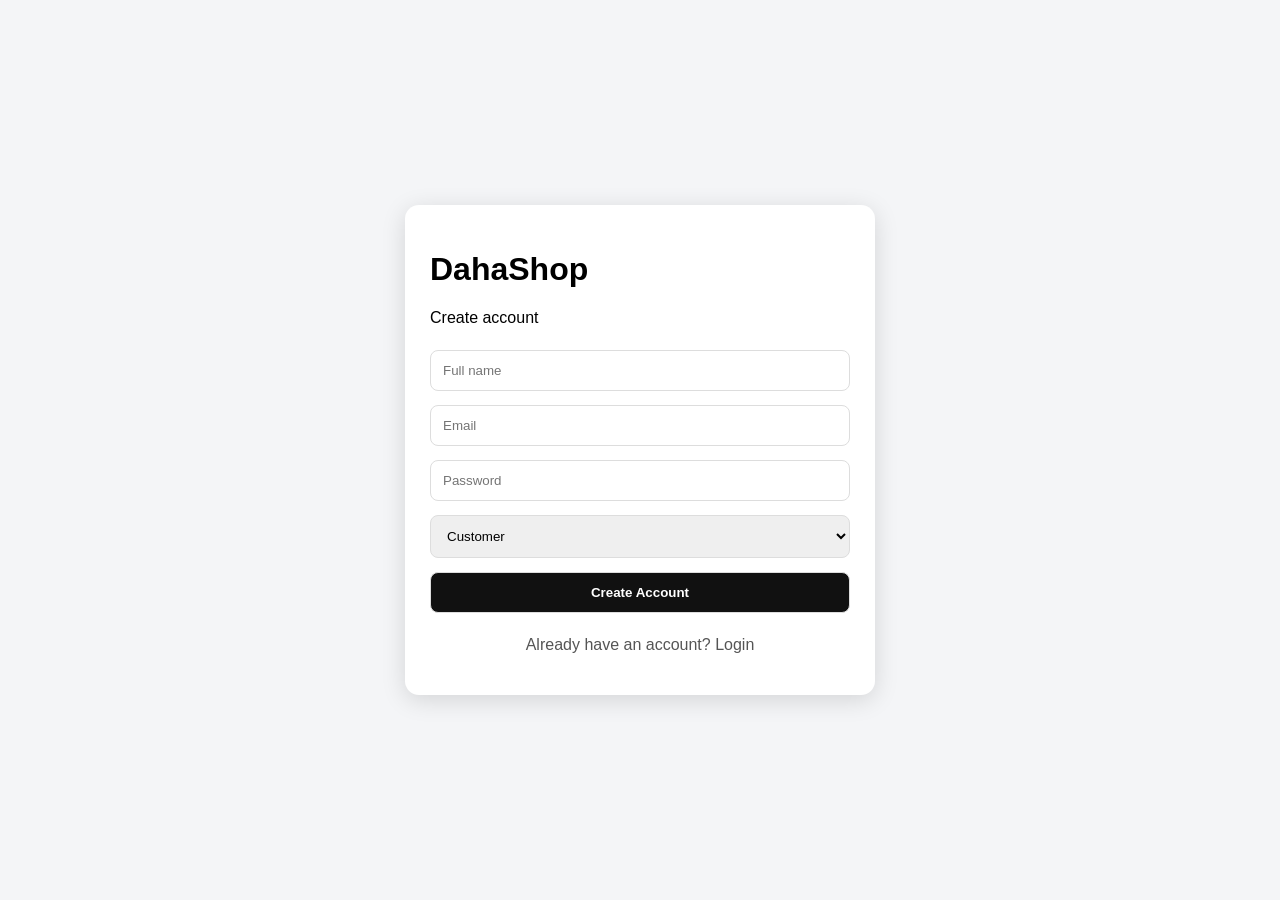
<file: index.html>
<!doctype html><html><head><meta charset="utf-8"><meta name="viewport" content="width=device-width,initial-scale=1"><title>DahaShop Login</title>
<style>body{font-family:Arial;background:#f4f5f7;margin:0;display:grid;place-items:center;min-height:100vh}.box{background:white;padding:25px;border-radius:14px;width:min(420px,90%);box-shadow:0 5px 25px #0002}input,select,button{width:100%;padding:12px;margin:7px 0;border-radius:8px;border:1px solid #ddd;box-sizing:border-box}button{background:#111;color:#fff;font-weight:bold;cursor:pointer}.switch{text-align:center;color:#555;cursor:pointer}.hidden{display:none}.msg{padding:10px;background:#eee;border-radius:8px}</style></head>
<body><div class="box"><h1>DahaShop</h1><p id="title">Create account</p>
<div id="register"><input id="name" placeholder="Full name"><input id="email" type="email" placeholder="Email"><input id="password" type="password" placeholder="Password"><select id="role"><option value="customer">Customer</option><option value="seller">Seller</option></select><button onclick="register()">Create Account</button><p class="switch" onclick="toggle()">Already have an account? Login</p></div>
<div id="login" class="hidden"><input id="lemail" type="email" placeholder="Email"><input id="lpassword" type="password" placeholder="Password"><button onclick="login()">Login</button><p class="switch" onclick="toggle()">Create a new account</p></div><div id="msg"></div></div>
<script>
const api="/api";
function toggle(){registerBox.classList.toggle("hidden");loginBox.classList.toggle("hidden");title.textContent=loginBox.classList.contains("hidden")?"Create account":"Login"}
const registerBox=document.getElementById("register"),loginBox=document.getElementById("login"),title=document.getElementById("title");
async function register(){let r=await fetch(api+"/register",{method:"POST",headers:{"Content-Type":"application/json"},body:JSON.stringify({name:name.value,email:email.value,password:password.value,role:role.value})});let x=await r.json();msg(x)}
async function login(){let r=await fetch(api+"/login",{method:"POST",headers:{"Content-Type":"application/json"},body:JSON.stringify({email:lemail.value,password:lpassword.value})});let x=await r.json();msg(x);if(x.token)localStorage.setItem("dahaToken",x.token)}
function msg(x){document.getElementById("msg").textContent=x.error||"Success! Token saved. Connect this login to your storefront/dashboard."}
</script></body></html>
</file>
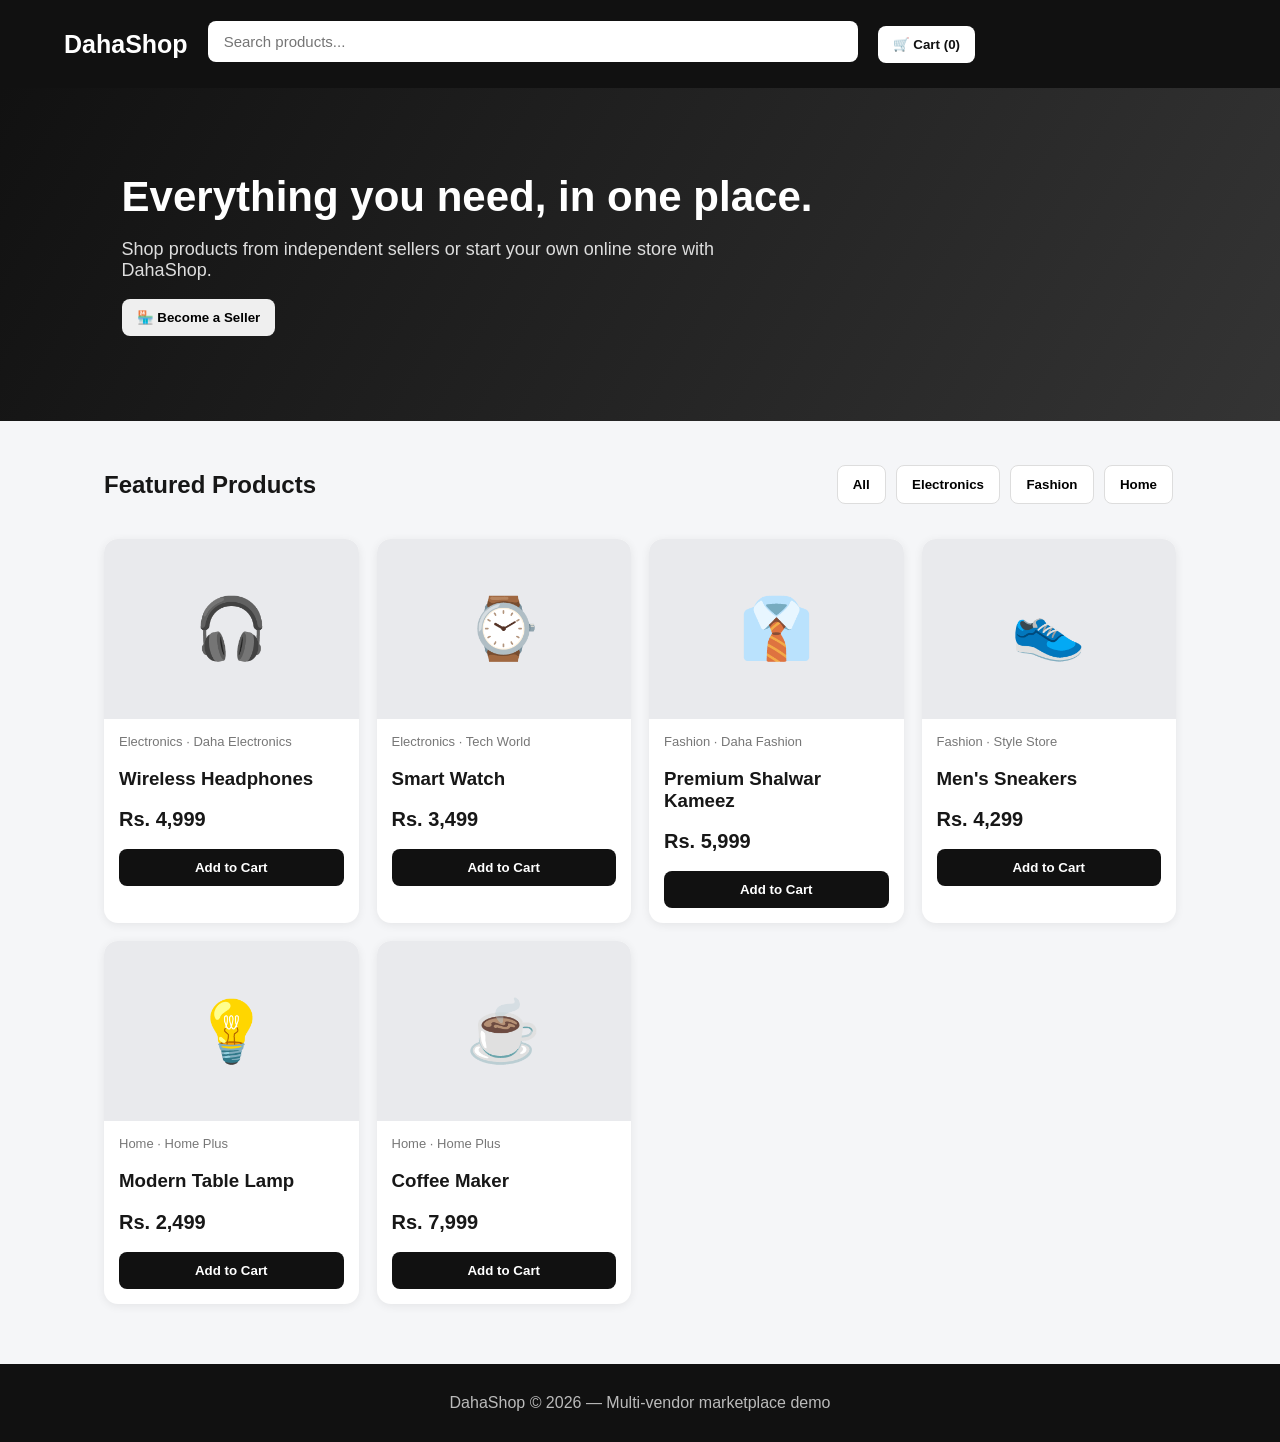
<file: DahaShop.html>
<!DOCTYPE html>
<html lang="en">
<head>
<meta charset="UTF-8">
<meta name="viewport" content="width=device-width, initial-scale=1.0">
<title>DahaShop — Online Marketplace</title>
<style>
*{box-sizing:border-box}body{margin:0;font-family:Arial,sans-serif;background:#f5f6f8;color:#171717}
header{background:#111;color:#fff;padding:14px 5%;display:flex;align-items:center;gap:20px;position:sticky;top:0;z-index:10}
.logo{font-size:25px;font-weight:800;color:#fff}.search{flex:1;max-width:650px;padding:12px 16px;border:0;border-radius:8px;font-size:15px}
button{border:0;border-radius:8px;padding:11px 15px;font-weight:700;cursor:pointer}.cart{background:#fff;color:#111}
.hero{padding:55px 5%;background:linear-gradient(120deg,#111,#343434);color:#fff}.hero h1{font-size:42px;margin:0 0 12px}.hero p{font-size:18px;color:#ddd;max-width:650px}
.container{max-width:1200px;margin:auto;padding:30px 5%}.toolbar{display:flex;justify-content:space-between;gap:10px;align-items:center;margin-bottom:20px;flex-wrap:wrap}
.categories button{background:#fff;margin:3px;border:1px solid #ddd}.grid{display:grid;grid-template-columns:repeat(auto-fit,minmax(210px,1fr));gap:18px}
.card{background:#fff;border-radius:14px;overflow:hidden;box-shadow:0 2px 10px #00000012}.pic{height:180px;background:#e9eaed;display:flex;align-items:center;justify-content:center;font-size:60px}.cardbody{padding:15px}.price{font-size:20px;font-weight:800;margin:8px 0}.muted{color:#777;font-size:13px}.add{background:#111;color:#fff;width:100%;margin-top:10px}
.modal{display:none;position:fixed;inset:0;background:#0008;z-index:20;align-items:center;justify-content:center;padding:20px}.box{background:#fff;border-radius:15px;padding:25px;max-width:500px;width:100%;max-height:90vh;overflow:auto}.box h2{margin-top:0}
input,select{width:100%;padding:12px;margin:7px 0 12px;border:1px solid #ddd;border-radius:8px}label{font-size:13px;font-weight:700}
.row{display:flex;gap:10px}.row>*{flex:1}.close{float:right;background:#eee}.checkout{background:#111;color:#fff;width:100%;margin-top:12px}
footer{background:#111;color:#bbb;text-align:center;padding:30px;margin-top:30px}
@media(max-width:650px){header{flex-wrap:wrap}.search{order:3;flex-basis:100%;max-width:none}.hero h1{font-size:32px}.row{flex-direction:column}}
</style>
</head>
<body>
<header>
  <div class="logo">DahaShop</div>
  <input id="search" class="search" placeholder="Search products..." oninput="renderProducts()">
  <button class="cart" onclick="openCart()">🛒 Cart (<span id="count">0</span>)</button>
</header>

<section class="hero">
  <div class="container">
    <h1>Everything you need, in one place.</h1>
    <p>Shop products from independent sellers or start your own online store with DahaShop.</p>
    <button onclick="openSeller()">🏪 Become a Seller</button>
  </div>
</section>

<main class="container">
  <div class="toolbar">
    <h2>Featured Products</h2>
    <div class="categories">
      <button onclick="filterCat('All')">All</button>
      <button onclick="filterCat('Electronics')">Electronics</button>
      <button onclick="filterCat('Fashion')">Fashion</button>
      <button onclick="filterCat('Home')">Home</button>
    </div>
  </div>
  <div id="products" class="grid"></div>
</main>

<footer>DahaShop © 2026 — Multi-vendor marketplace demo</footer>

<div id="modal" class="modal" onclick="if(event.target===this)closeModal()"><div class="box" id="box"></div></div>

<script>
const products=[
{id:1,name:"Wireless Headphones",price:4999,cat:"Electronics",emoji:"🎧",seller:"Daha Electronics"},
{id:2,name:"Smart Watch",price:3499,cat:"Electronics",emoji:"⌚",seller:"Tech World"},
{id:3,name:"Premium Shalwar Kameez",price:5999,cat:"Fashion",emoji:"👔",seller:"Daha Fashion"},
{id:4,name:"Men's Sneakers",price:4299,cat:"Fashion",emoji:"👟",seller:"Style Store"},
{id:5,name:"Modern Table Lamp",price:2499,cat:"Home",emoji:"💡",seller:"Home Plus"},
{id:6,name:"Coffee Maker",price:7999,cat:"Home",emoji:"☕",seller:"Home Plus"}
];
let cart=JSON.parse(localStorage.getItem("dahaCart")||"[]"), category="All";

function money(n){return "Rs. "+n.toLocaleString()}
function renderProducts(){
 const q=document.getElementById("search").value.toLowerCase();
 const list=products.filter(p=>(category==="All"||p.cat===category)&&p.name.toLowerCase().includes(q));
 document.getElementById("products").innerHTML=list.map(p=>`
 <div class="card"><div class="pic">${p.emoji}</div><div class="cardbody">
 <div class="muted">${p.cat} · ${p.seller}</div><h3>${p.name}</h3><div class="price">${money(p.price)}</div>
 <button class="add" onclick="add(${p.id})">Add to Cart</button></div></div>`).join("");
}
function filterCat(c){category=c;renderProducts()}
function add(id){cart.push(products.find(p=>p.id===id));save();alert("Added to cart!")}
function save(){localStorage.setItem("dahaCart",JSON.stringify(cart));document.getElementById("count").textContent=cart.length}
function openCart(){
 let total=cart.reduce((a,p)=>a+p.price,0);
 document.getElementById("box").innerHTML=`<button class="close" onclick="closeModal()">✕</button><h2>Your Cart</h2>
 ${cart.length?cart.map((p,i)=>`<p><b>${p.name}</b><br>${money(p.price)} <button onclick="removeItem(${i})">Remove</button></p>`).join(""):"<p>Your cart is empty.</p>"}
 <hr><h3>Total: ${money(total)}</h3>${cart.length?`<button class="checkout" onclick="openCheckout()">Proceed to Checkout</button>`:""}`;
 document.getElementById("modal").style.display="flex";
}
function removeItem(i){cart.splice(i,1);save();openCart()}
function openCheckout(){
 document.getElementById("box").innerHTML=`<button class="close" onclick="openCart()">←</button><h2>Checkout</h2>
 <label>Full Name</label><input id="name" placeholder="Your name"><label>Phone</label><input id="phone" placeholder="03XXXXXXXXX">
 <label>Delivery Address</label><input id="address" placeholder="Complete address">
 <label>Payment Method</label><select id="pay"><option>Cash on Delivery</option><option>EasyPaisa</option><option>JazzCash</option></select>
 <button class="checkout" onclick="placeOrder()">Place Order</button>`;
}
function placeOrder(){
 if(!document.getElementById("name").value||!document.getElementById("phone").value||!document.getElementById("address").value){alert("Please fill all fields.");return}
 const method=document.getElementById("pay").value;
 alert("Order placed successfully! Payment method: "+method+"\\n\\nDemo checkout — real payment API can be connected later.");
 cart=[];save();closeModal();
}
function openSeller(){
 document.getElementById("box").innerHTML=`<button class="close" onclick="closeModal()">✕</button><h2>Start Selling on DahaShop</h2>
 <p>Create your seller account and start building your store.</p>
 <label>Shop Name</label><input placeholder="Your shop name">
 <label>Your Name</label><input placeholder="Full name">
 <label>Phone</label><input placeholder="03XXXXXXXXX">
 <label>Password</label><input type="password" placeholder="Create password">
 <button class="checkout" onclick="alert('Seller registration demo created! Backend/database will be connected in the next version.')">Create Seller Account</button>`;
 document.getElementById("modal").style.display="flex";
}
function closeModal(){document.getElementById("modal").style.display="none"}
renderProducts();save();
</script>
</body>
</html>
</file>
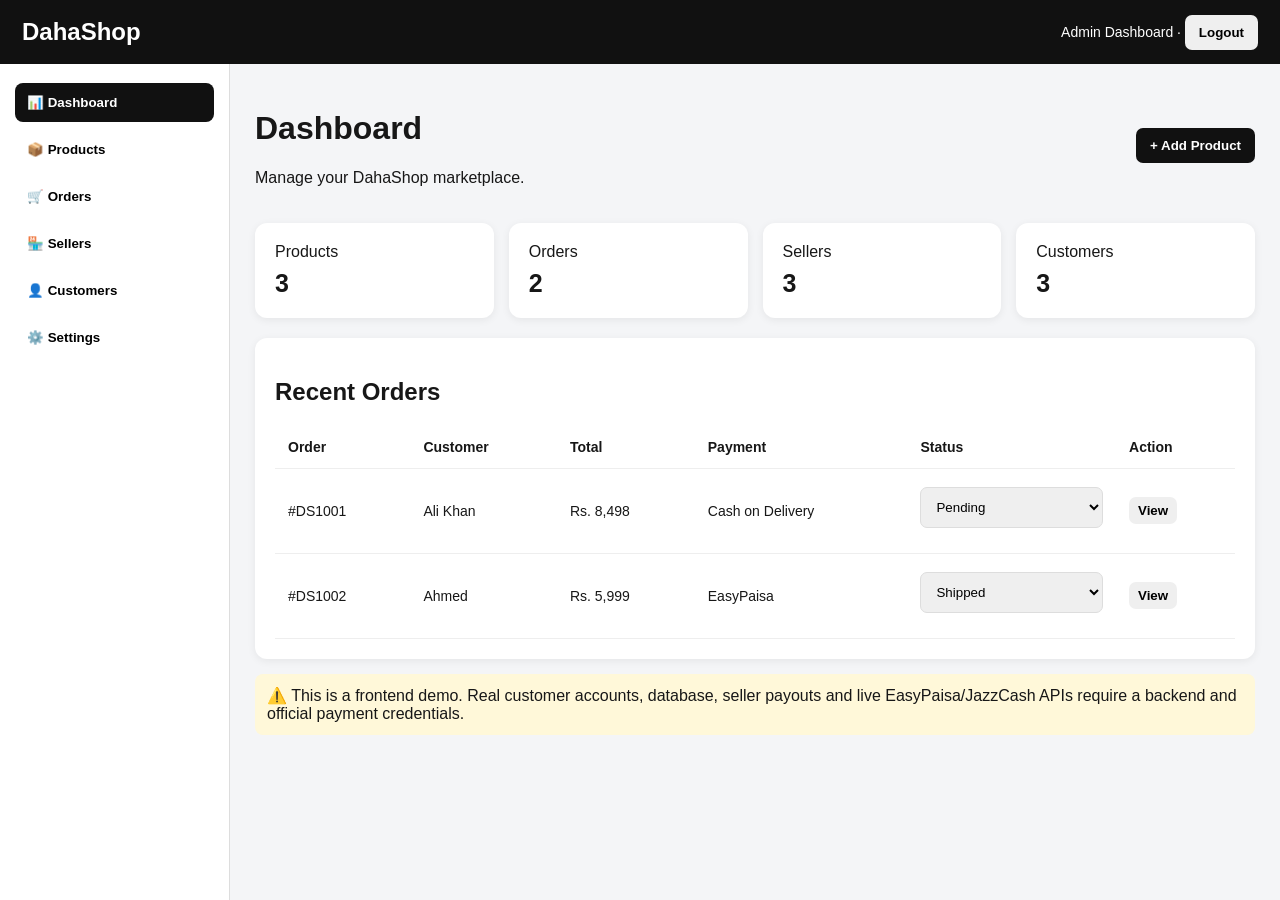
<file: DahaShop_Admin_Seller_Dashboard.html>
<!DOCTYPE html>
<html lang="en">
<head>
<meta charset="UTF-8">
<meta name="viewport" content="width=device-width,initial-scale=1">
<title>DahaShop Admin & Seller Dashboard</title>
<style>
*{box-sizing:border-box}body{margin:0;font-family:Arial,sans-serif;background:#f4f5f7;color:#171717}
nav{height:64px;background:#111;color:#fff;display:flex;align-items:center;justify-content:space-between;padding:0 22px}
.logo{font-size:24px;font-weight:800}.user{font-size:14px}
.layout{display:flex;min-height:calc(100vh - 64px)}aside{width:230px;background:#fff;border-right:1px solid #ddd;padding:15px}
aside button{width:100%;background:#fff;text-align:left;margin:4px 0;padding:12px;border-radius:8px}
aside button.active{background:#111;color:#fff}
main{flex:1;padding:25px;max-width:1400px}.top{display:flex;justify-content:space-between;align-items:center;gap:10px;flex-wrap:wrap}
.stats{display:grid;grid-template-columns:repeat(4,1fr);gap:15px;margin:20px 0}.stat{background:#fff;padding:20px;border-radius:12px;box-shadow:0 2px 8px #0001}.stat b{font-size:25px;display:block;margin-top:8px}
.card{background:#fff;border-radius:12px;padding:20px;margin-top:15px;box-shadow:0 2px 8px #0001}
table{width:100%;border-collapse:collapse}th,td{text-align:left;padding:13px;border-bottom:1px solid #eee;font-size:14px}
button{border:0;border-radius:7px;padding:10px 14px;font-weight:700;cursor:pointer}.primary{background:#111;color:#fff}.danger{background:#fee;color:#b00}.small{padding:6px 9px}
input,select{padding:11px;width:100%;border:1px solid #ddd;border-radius:7px;margin:5px 0 12px}
.grid{display:grid;grid-template-columns:repeat(3,1fr);gap:15px}.product{border:1px solid #eee;padding:15px;border-radius:10px}
.modal{display:none;position:fixed;inset:0;background:#0008;align-items:center;justify-content:center;padding:20px}.modalbox{background:#fff;border-radius:13px;padding:25px;width:100%;max-width:500px;max-height:90vh;overflow:auto}
.notice{background:#fff8d9;padding:12px;border-radius:8px;margin-top:15px}
@media(max-width:800px){.stats{grid-template-columns:repeat(2,1fr)}.grid{grid-template-columns:1fr 1fr}aside{width:190px}}
@media(max-width:600px){.layout{display:block}aside{width:100%;display:flex;overflow:auto}aside button{min-width:130px}.stats{grid-template-columns:1fr 1fr}.grid{grid-template-columns:1fr}main{padding:15px}table{font-size:12px}}
</style>
</head>
<body>
<nav><div class="logo">DahaShop</div><div class="user">Admin Dashboard · <button onclick="logout()">Logout</button></div></nav>
<div class="layout">
<aside>
<button class="active" onclick="show('dashboard',this)">📊 Dashboard</button>
<button onclick="show('products',this)">📦 Products</button>
<button onclick="show('orders',this)">🛒 Orders</button>
<button onclick="show('sellers',this)">🏪 Sellers</button>
<button onclick="show('customers',this)">👤 Customers</button>
<button onclick="show('settings',this)">⚙️ Settings</button>
</aside>
<main id="app"></main>
</div>
<div class="modal" id="modal"><div class="modalbox" id="modalbox"></div></div>

<script>
let data=JSON.parse(localStorage.getItem("dahaAdminData")||"null")||{
products:[
{id:1,name:"Wireless Headphones",price:4999,stock:25,seller:"Daha Electronics"},
{id:2,name:"Smart Watch",price:3499,stock:18,seller:"Tech World"},
{id:3,name:"Premium Shalwar Kameez",price:5999,stock:12,seller:"Daha Fashion"}
],
orders:[
{id:"#DS1001",customer:"Ali Khan",total:8498,payment:"Cash on Delivery",status:"Pending"},
{id:"#DS1002",customer:"Ahmed",total:5999,payment:"EasyPaisa",status:"Shipped"}
],
sellers:["Daha Electronics","Tech World","Daha Fashion"],
customers:["Ali Khan","Ahmed","Murtaza"]
};
function save(){localStorage.setItem("dahaAdminData",JSON.stringify(data))}
function show(page,btn){
document.querySelectorAll("aside button").forEach(x=>x.classList.remove("active"));if(btn)btn.classList.add("active");
if(page==="dashboard")dashboard(); if(page==="products")products(); if(page==="orders")orders(); if(page==="sellers")sellers();if(page==="customers")customers();if(page==="settings")settings();
}
function dashboard(){
app.innerHTML=`<div class="top"><div><h1>Dashboard</h1><p>Manage your DahaShop marketplace.</p></div><button class="primary" onclick="openProduct()">+ Add Product</button></div>
<div class="stats">
<div class="stat">Products<b>${data.products.length}</b></div>
<div class="stat">Orders<b>${data.orders.length}</b></div>
<div class="stat">Sellers<b>${data.sellers.length}</b></div>
<div class="stat">Customers<b>${data.customers.length}</b></div></div>
<div class="card"><h2>Recent Orders</h2>${orderTable(5)}</div>
<div class="notice">⚠️ This is a frontend demo. Real customer accounts, database, seller payouts and live EasyPaisa/JazzCash APIs require a backend and official payment credentials.</div>`;
}
function products(){
app.innerHTML=`<div class="top"><div><h1>Products</h1><p>Add and manage seller products.</p></div><button class="primary" onclick="openProduct()">+ Add Product</button></div>
<div class="card"><table><thead><tr><th>Product</th><th>Price</th><th>Stock</th><th>Seller</th><th>Action</th></tr></thead><tbody>
${data.products.map(p=>`<tr><td>${p.name}</td><td>Rs. ${p.price.toLocaleString()}</td><td>${p.stock}</td><td>${p.seller}</td><td><button class="danger small" onclick="delProduct(${p.id})">Delete</button></td></tr>`).join("")}</tbody></table></div>`;
}
function orders(){
app.innerHTML=`<div class="top"><h1>Orders</h1><button class="primary" onclick="newDemoOrder()">+ Demo Order</button></div><div class="card">${orderTable(100)}</div>`;
}
function orderTable(n){
return `<table><thead><tr><th>Order</th><th>Customer</th><th>Total</th><th>Payment</th><th>Status</th><th>Action</th></tr></thead><tbody>
${data.orders.slice(0,n).map((o,i)=>`<tr><td>${o.id}</td><td>${o.customer}</td><td>Rs. ${o.total.toLocaleString()}</td><td>${o.payment}</td><td><select onchange="status(${i},this.value)"><option ${o.status==="Pending"?"selected":""}>Pending</option><option ${o.status==="Shipped"?"selected":""}>Shipped</option><option ${o.status==="Delivered"?"selected":""}>Delivered</option><option ${o.status==="Cancelled"?"selected":""}>Cancelled</option></select></td><td><button class="small" onclick="viewOrder(${i})">View</button></td></tr>`).join("")}</tbody></table>`;
}
function sellers(){
app.innerHTML=`<div class="top"><h1>Sellers</h1><button class="primary" onclick="addSeller()">+ Add Seller</button></div>
<div class="grid">${data.sellers.map((s,i)=>`<div class="product"><h3>🏪 ${s}</h3><p class="muted">Seller ID: DS-S${100+i}</p><p>Active store</p><button class="danger small" onclick="removeSeller(${i})">Remove</button></div>`).join("")}</div>`;
}
function customers(){
app.innerHTML=`<h1>Customers</h1><div class="card"><table><tr><th>Name</th><th>Status</th></tr>${data.customers.map(c=>`<tr><td>${c}</td><td>Active</td></tr>`).join("")}</table></div>`;
}
function settings(){
app.innerHTML=`<h1>Settings</h1><div class="card"><h2>Store Settings</h2><label>Store Name</label><input value="DahaShop"><label>Currency</label><select><option>PKR (Rs.)</option><option>USD ($)</option></select><h3>Payment Methods</h3><p>✅ Cash on Delivery</p><p>🟢 EasyPaisa</p><p>🟢 JazzCash</p><button class="primary" onclick="alert('Settings saved in demo mode.')">Save Settings</button></div>`;
}
function openProduct(){
modalbox.innerHTML=`<h2>Add Product</h2><label>Product Name</label><input id="pn" placeholder="e.g. Bluetooth Speaker"><label>Price (PKR)</label><input id="pp" type="number" placeholder="2500"><label>Stock</label><input id="ps" type="number" placeholder="10"><label>Seller</label><select id="pseller">${data.sellers.map(s=>`<option>${s}</option>`).join("")}</select><button class="primary" onclick="addProduct()">Save Product</button> <button onclick="closeModal()">Cancel</button>`;
modal.style.display="flex";
}
function addProduct(){let n=pn.value.trim(),p=Number(pp.value),s=Number(ps.value);if(!n||!p){alert("Enter product name and price.");return}data.products.push({id:Date.now(),name:n,price:p,stock:s||0,seller:pseller.value});save();closeModal();products()}
function delProduct(id){if(confirm("Delete this product?")){data.products=data.products.filter(p=>p.id!==id);save();products()}}
function status(i,v){data.orders[i].status=v;save()}
function viewOrder(i){let o=data.orders[i];alert(`Order ${o.id}\\nCustomer: ${o.customer}\\nTotal: Rs. ${o.total.toLocaleString()}\\nPayment: ${o.payment}\\nStatus: ${o.status}`)}
function newDemoOrder(){data.orders.unshift({id:"#DS"+(1000+data.orders.length+1),customer:"New Customer",total:2499,payment:"JazzCash",status:"Pending"});save();orders()}
function addSeller(){let s=prompt("Enter seller/shop name:");if(s){data.sellers.push(s);save();sellers()}}
function removeSeller(i){if(confirm("Remove seller?")){data.sellers.splice(i,1);save();sellers()}}
function closeModal(){modal.style.display="none"}
function logout(){alert("Demo logout. Real authentication will be added with the backend.")}
dashboard();
</script>
</body>
</html>
</file>
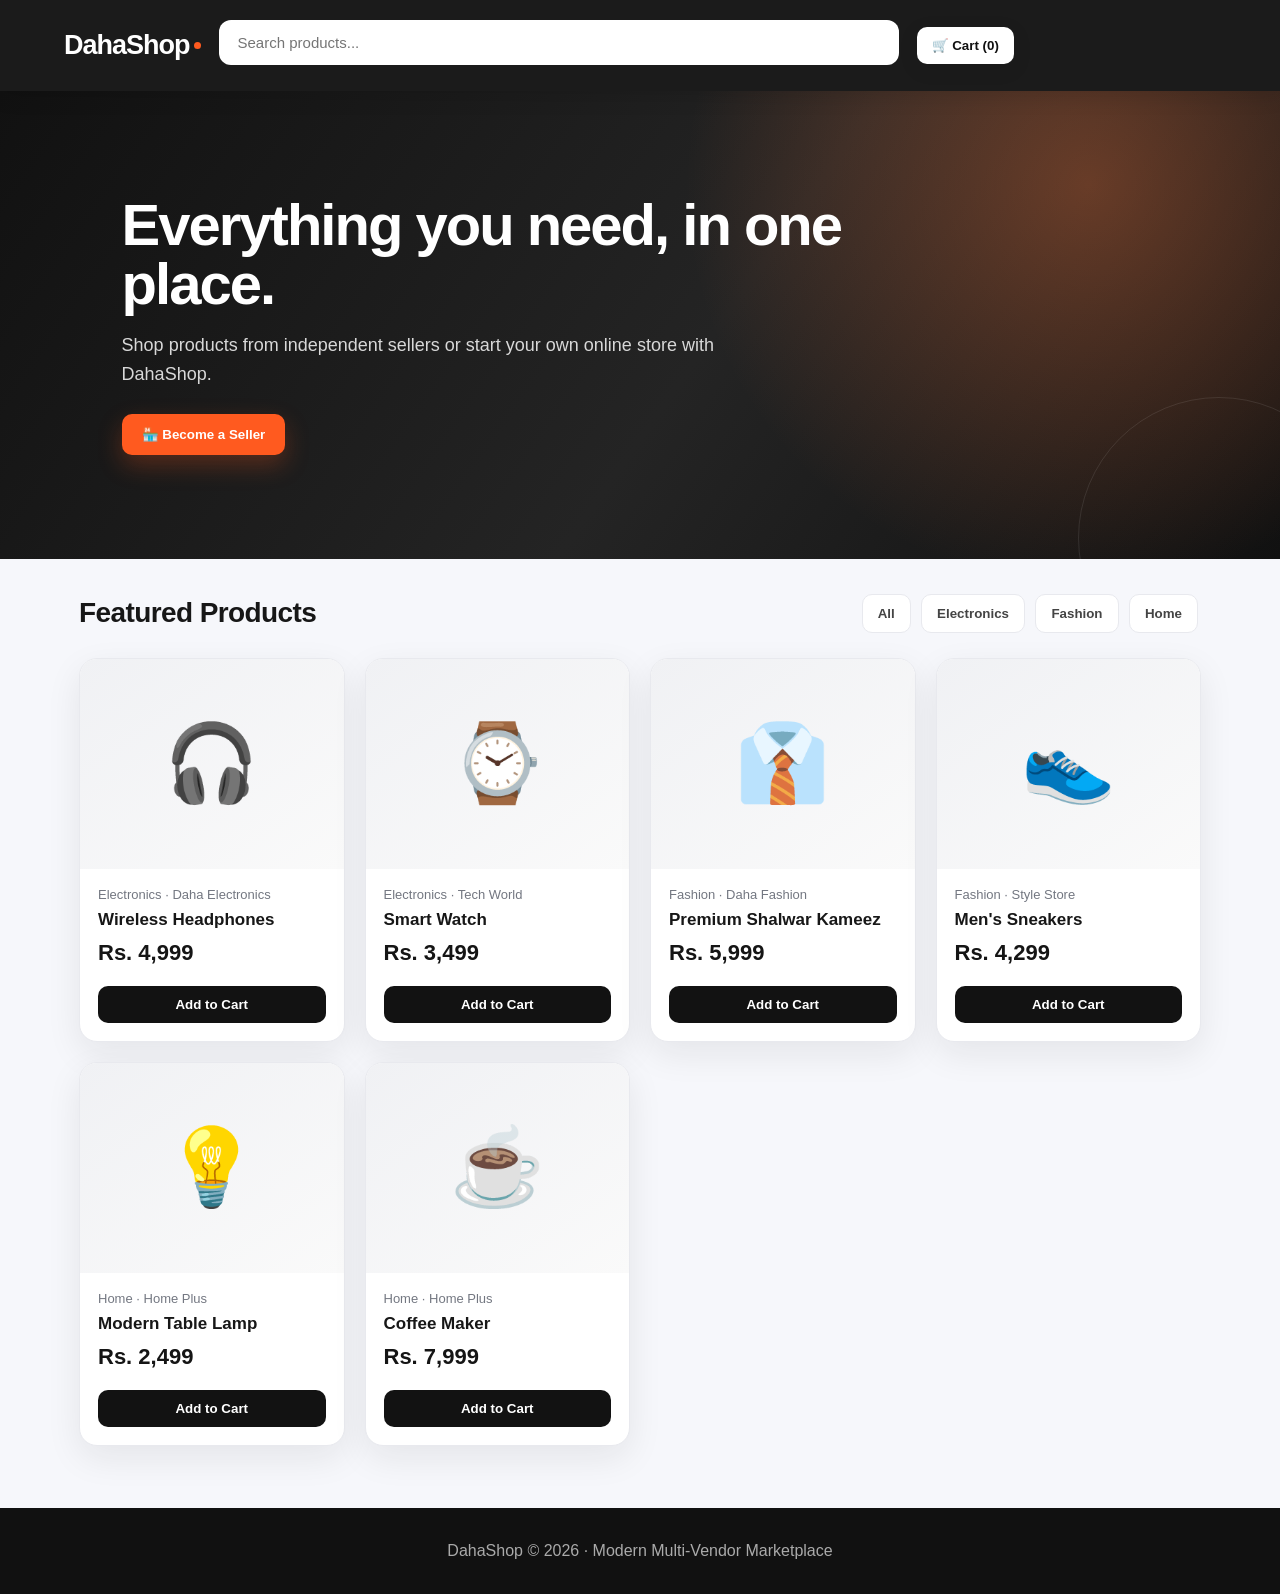
<file: DahaShop_Modern_Look.html>
<!DOCTYPE html>
<html lang="en">
<head>
<meta charset="UTF-8">
<meta name="viewport" content="width=device-width, initial-scale=1.0">
<title>DahaShop — Online Marketplace</title>
<style>
:root{
  --bg:#f6f7fb;--surface:#fff;--text:#171717;--muted:#737781;
  --brand:#ff5a1f;--brand2:#ff7a3d;--dark:#121212;--line:#e8e9ee;
  --shadow:0 12px 35px rgba(20,20,20,.08)
}
*{box-sizing:border-box}
html{scroll-behavior:smooth}
body{margin:0;font-family:Inter,Arial,sans-serif;background:var(--bg);color:var(--text)}
header{background:rgba(18,18,18,.96);backdrop-filter:blur(12px);color:#fff;padding:13px 5%;display:flex;align-items:center;gap:18px;position:sticky;top:0;z-index:10;box-shadow:0 4px 20px #0002}
.logo{font-size:27px;font-weight:900;letter-spacing:-1px;white-space:nowrap}
.logo:after{content:"";display:inline-block;width:7px;height:7px;background:var(--brand);border-radius:50%;margin-left:4px;vertical-align:5px}
.search{flex:1;max-width:680px;padding:13px 18px;border:1px solid #ffffff20;border-radius:12px;font-size:15px;background:#fff;color:#111;outline:none}
.search:focus{box-shadow:0 0 0 3px #ff5a1f33}
button{border:0;border-radius:10px;padding:11px 15px;font-weight:800;cursor:pointer;transition:.2s}
button:hover{transform:translateY(-1px);filter:brightness(.98)}
.cart{background:#fff;color:#111;box-shadow:0 5px 18px #0002}
.hero{padding:72px 5%;background:radial-gradient(circle at 85% 20%,#ff7a3d55,transparent 35%),linear-gradient(125deg,#111 0%,#242424 55%,#111 100%);color:#fff;position:relative;overflow:hidden}
.hero:after{content:"";position:absolute;width:280px;height:280px;border:1px solid #ffffff18;border-radius:50%;right:-80px;bottom:-120px}
.hero h1{font-size:clamp(34px,5vw,58px);line-height:1.02;letter-spacing:-2px;margin:0 0 16px;max-width:760px}
.hero p{font-size:18px;line-height:1.6;color:#d8d8d8;max-width:650px;margin-bottom:25px}
.hero button{background:var(--brand);color:#fff;padding:13px 20px;box-shadow:0 10px 25px #ff5a1f44}
.container{max-width:1250px;margin:auto;padding:32px 5%}
.toolbar{display:flex;justify-content:space-between;gap:12px;align-items:center;margin-bottom:22px;flex-wrap:wrap}
.toolbar h2{font-size:28px;margin:0;letter-spacing:-.6px}
.categories button{background:#fff;margin:3px;border:1px solid var(--line);color:#444}
.categories button:hover{border-color:var(--brand);color:var(--brand)}
.grid{display:grid;grid-template-columns:repeat(auto-fit,minmax(220px,1fr));gap:20px}
.card{background:var(--surface);border-radius:18px;overflow:hidden;border:1px solid var(--line);box-shadow:var(--shadow);transition:.25s}
.card:hover{transform:translateY(-5px);box-shadow:0 18px 45px #00000014}
.pic{height:210px;background:linear-gradient(145deg,#f0f1f4,#fafafa);display:flex;align-items:center;justify-content:center;font-size:76px}
.cardbody{padding:18px}.muted{color:var(--muted);font-size:13px}
.card h3{margin:8px 0;font-size:17px}.price{font-size:22px;font-weight:900;margin:10px 0;color:#151515}
.add{background:var(--dark);color:#fff;width:100%;margin-top:10px}.add:hover{background:var(--brand)}
.modal{display:none;position:fixed;inset:0;background:#0009;z-index:20;align-items:center;justify-content:center;padding:20px;backdrop-filter:blur(5px)}
.box{background:#fff;border-radius:20px;padding:27px;max-width:520px;width:100%;max-height:90vh;overflow:auto;box-shadow:0 25px 80px #0005}
.box h2{margin-top:0;font-size:25px}.close{float:right;background:#f1f2f4}
input,select{width:100%;padding:13px;margin:7px 0 13px;border:1px solid #ddd;border-radius:10px;font-size:15px;outline:none}
input:focus,select:focus{border-color:var(--brand);box-shadow:0 0 0 3px #ff5a1f22}
label{font-size:13px;font-weight:800;color:#444}
.row{display:flex;gap:10px}.row>*{flex:1}.checkout{background:var(--brand);color:#fff;width:100%;margin-top:12px}
footer{background:#111;color:#aaa;text-align:center;padding:34px;margin-top:30px}
@media(max-width:650px){
 header{flex-wrap:wrap;padding:12px 4%}.logo{font-size:24px}.search{order:3;flex-basis:100%;max-width:none}
 .hero{padding:52px 4%}.hero h1{font-size:36px}.container{padding:25px 4%}.row{flex-direction:column}
 .grid{grid-template-columns:repeat(2,minmax(0,1fr));gap:12px}.pic{height:155px;font-size:55px}.cardbody{padding:13px}
 .toolbar h2{font-size:23px}
}
@media(max-width:420px){.grid{grid-template-columns:1fr}.pic{height:190px}}
</style>
</head>
<body>
<header>
  <div class="logo">DahaShop</div>
  <input id="search" class="search" placeholder="Search products..." oninput="renderProducts()">
  <button class="cart" onclick="openCart()">🛒 Cart (<span id="count">0</span>)</button>
</header>

<section class="hero">
  <div class="container">
    <h1>Everything you need, in one place.</h1>
    <p>Shop products from independent sellers or start your own online store with DahaShop.</p>
    <button onclick="openSeller()">🏪 Become a Seller</button>
  </div>
</section>

<main class="container">
  <div class="toolbar">
    <h2>Featured Products</h2>
    <div class="categories">
      <button onclick="filterCat('All')">All</button>
      <button onclick="filterCat('Electronics')">Electronics</button>
      <button onclick="filterCat('Fashion')">Fashion</button>
      <button onclick="filterCat('Home')">Home</button>
    </div>
  </div>
  <div id="products" class="grid"></div>
</main>

<footer>DahaShop © 2026 · Modern Multi-Vendor Marketplace</footer>

<div id="modal" class="modal" onclick="if(event.target===this)closeModal()"><div class="box" id="box"></div></div>

<script>
const products=[
{id:1,name:"Wireless Headphones",price:4999,cat:"Electronics",emoji:"🎧",seller:"Daha Electronics"},
{id:2,name:"Smart Watch",price:3499,cat:"Electronics",emoji:"⌚",seller:"Tech World"},
{id:3,name:"Premium Shalwar Kameez",price:5999,cat:"Fashion",emoji:"👔",seller:"Daha Fashion"},
{id:4,name:"Men's Sneakers",price:4299,cat:"Fashion",emoji:"👟",seller:"Style Store"},
{id:5,name:"Modern Table Lamp",price:2499,cat:"Home",emoji:"💡",seller:"Home Plus"},
{id:6,name:"Coffee Maker",price:7999,cat:"Home",emoji:"☕",seller:"Home Plus"}
];
let cart=JSON.parse(localStorage.getItem("dahaCart")||"[]"), category="All";

function money(n){return "Rs. "+n.toLocaleString()}
function renderProducts(){
 const q=document.getElementById("search").value.toLowerCase();
 const list=products.filter(p=>(category==="All"||p.cat===category)&&p.name.toLowerCase().includes(q));
 document.getElementById("products").innerHTML=list.map(p=>`
 <div class="card"><div class="pic">${p.emoji}</div><div class="cardbody">
 <div class="muted">${p.cat} · ${p.seller}</div><h3>${p.name}</h3><div class="price">${money(p.price)}</div>
 <button class="add" onclick="add(${p.id})">Add to Cart</button></div></div>`).join("");
}
function filterCat(c){category=c;renderProducts()}
function add(id){cart.push(products.find(p=>p.id===id));save();alert("Added to cart!")}
function save(){localStorage.setItem("dahaCart",JSON.stringify(cart));document.getElementById("count").textContent=cart.length}
function openCart(){
 let total=cart.reduce((a,p)=>a+p.price,0);
 document.getElementById("box").innerHTML=`<button class="close" onclick="closeModal()">✕</button><h2>Your Cart</h2>
 ${cart.length?cart.map((p,i)=>`<p><b>${p.name}</b><br>${money(p.price)} <button onclick="removeItem(${i})">Remove</button></p>`).join(""):"<p>Your cart is empty.</p>"}
 <hr><h3>Total: ${money(total)}</h3>${cart.length?`<button class="checkout" onclick="openCheckout()">Proceed to Checkout</button>`:""}`;
 document.getElementById("modal").style.display="flex";
}
function removeItem(i){cart.splice(i,1);save();openCart()}
function openCheckout(){
 document.getElementById("box").innerHTML=`<button class="close" onclick="openCart()">←</button><h2>Checkout</h2>
 <label>Full Name</label><input id="name" placeholder="Your name"><label>Phone</label><input id="phone" placeholder="03XXXXXXXXX">
 <label>Delivery Address</label><input id="address" placeholder="Complete address">
 <label>Payment Method</label><select id="pay"><option>Cash on Delivery</option><option>EasyPaisa</option><option>JazzCash</option></select>
 <button class="checkout" onclick="placeOrder()">Place Order</button>`;
}
function placeOrder(){
 if(!document.getElementById("name").value||!document.getElementById("phone").value||!document.getElementById("address").value){alert("Please fill all fields.");return}
 const method=document.getElementById("pay").value;
 alert("Order placed successfully! Payment method: "+method+"\\n\\nDemo checkout — real payment API can be connected later.");
 cart=[];save();closeModal();
}
function openSeller(){
 document.getElementById("box").innerHTML=`<button class="close" onclick="closeModal()">✕</button><h2>Start Selling on DahaShop</h2>
 <p>Create your seller account and start building your store.</p>
 <label>Shop Name</label><input placeholder="Your shop name">
 <label>Your Name</label><input placeholder="Full name">
 <label>Phone</label><input placeholder="03XXXXXXXXX">
 <label>Password</label><input type="password" placeholder="Create password">
 <button class="checkout" onclick="alert('Seller registration demo created! Backend/database will be connected in the next version.')">Create Seller Account</button>`;
 document.getElementById("modal").style.display="flex";
}
function closeModal(){document.getElementById("modal").style.display="none"}
renderProducts();save();
</script>
</body>
</html>
</file>
